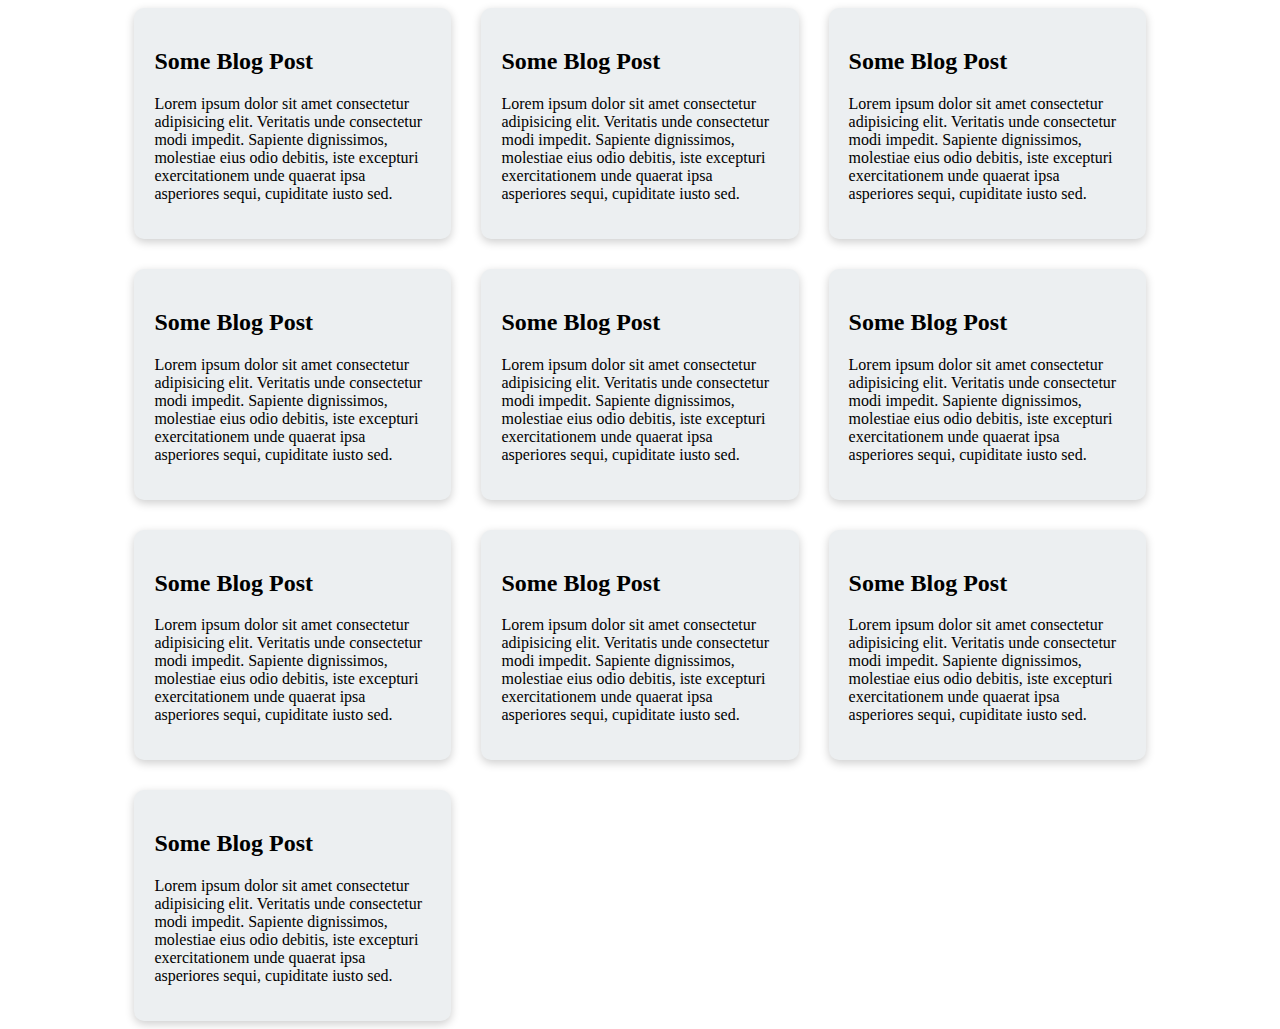
<file: Auto-fit/index.html>
<!DOCTYPE html>
<html lang="en">
<head>
    <meta charset="UTF-8">
    <meta name="viewport" content="width=device-width, initial-scale=1.0">
    <title>Auto-fit</title>
    <link rel="stylesheet" href="style.css">
</head>
<body>
    <div id="container">
        <div class="card">
            <h2>Some Blog Post</h2>
            <p>Lorem ipsum dolor sit amet consectetur adipisicing elit. Veritatis unde consectetur modi
                impedit. Sapiente dignissimos, molestiae eius odio debitis, iste excepturi exercitationem unde quaerat
                ipsa
                asperiores sequi, cupiditate iusto sed.</p>
        </div>
        <div class="card">
            <h2>Some Blog Post</h2>
            <p>Lorem ipsum dolor sit amet consectetur adipisicing elit. Veritatis unde consectetur modi
                impedit. Sapiente dignissimos, molestiae eius odio debitis, iste excepturi exercitationem unde quaerat
                ipsa
                asperiores sequi, cupiditate iusto sed.</p>
        </div>
        <div class="card">
            <h2>Some Blog Post</h2>
            <p>Lorem ipsum dolor sit amet consectetur adipisicing elit. Veritatis unde consectetur modi
                impedit. Sapiente dignissimos, molestiae eius odio debitis, iste excepturi exercitationem unde quaerat
                ipsa
                asperiores sequi, cupiditate iusto sed.</p>
        </div>
        <div class="card">
            <h2>Some Blog Post</h2>
            <p>Lorem ipsum dolor sit amet consectetur adipisicing elit. Veritatis unde consectetur modi
                impedit. Sapiente dignissimos, molestiae eius odio debitis, iste excepturi exercitationem unde quaerat
                ipsa
                asperiores sequi, cupiditate iusto sed.</p>
        </div>
        <div class="card">
            <h2>Some Blog Post</h2>
            <p>Lorem ipsum dolor sit amet consectetur adipisicing elit. Veritatis unde consectetur modi
                impedit. Sapiente dignissimos, molestiae eius odio debitis, iste excepturi exercitationem unde quaerat
                ipsa
                asperiores sequi, cupiditate iusto sed.</p>
        </div>
        <div class="card">
            <h2>Some Blog Post</h2>
            <p>Lorem ipsum dolor sit amet consectetur adipisicing elit. Veritatis unde consectetur modi
                impedit. Sapiente dignissimos, molestiae eius odio debitis, iste excepturi exercitationem unde quaerat
                ipsa
                asperiores sequi, cupiditate iusto sed.</p>
        </div>
        <div class="card">
            <h2>Some Blog Post</h2>
            <p>Lorem ipsum dolor sit amet consectetur adipisicing elit. Veritatis unde consectetur modi
                impedit. Sapiente dignissimos, molestiae eius odio debitis, iste excepturi exercitationem unde quaerat
                ipsa
                asperiores sequi, cupiditate iusto sed.</p>
        </div>
        <div class="card">
            <h2>Some Blog Post</h2>
            <p>Lorem ipsum dolor sit amet consectetur adipisicing elit. Veritatis unde consectetur modi
                impedit. Sapiente dignissimos, molestiae eius odio debitis, iste excepturi exercitationem unde quaerat
                ipsa
                asperiores sequi, cupiditate iusto sed.</p>
        </div>
        <div class="card">
            <h2>Some Blog Post</h2>
            <p>Lorem ipsum dolor sit amet consectetur adipisicing elit. Veritatis unde consectetur modi
                impedit. Sapiente dignissimos, molestiae eius odio debitis, iste excepturi exercitationem unde quaerat
                ipsa
                asperiores sequi, cupiditate iusto sed.</p>
        </div>
        <div class="card">
            <h2>Some Blog Post</h2>
            <p>Lorem ipsum dolor sit amet consectetur adipisicing elit. Veritatis unde consectetur modi
                impedit. Sapiente dignissimos, molestiae eius odio debitis, iste excepturi exercitationem unde quaerat
                ipsa
                asperiores sequi, cupiditate iusto sed.</p>
        </div>

    </div>
</body>
</html>
</file>
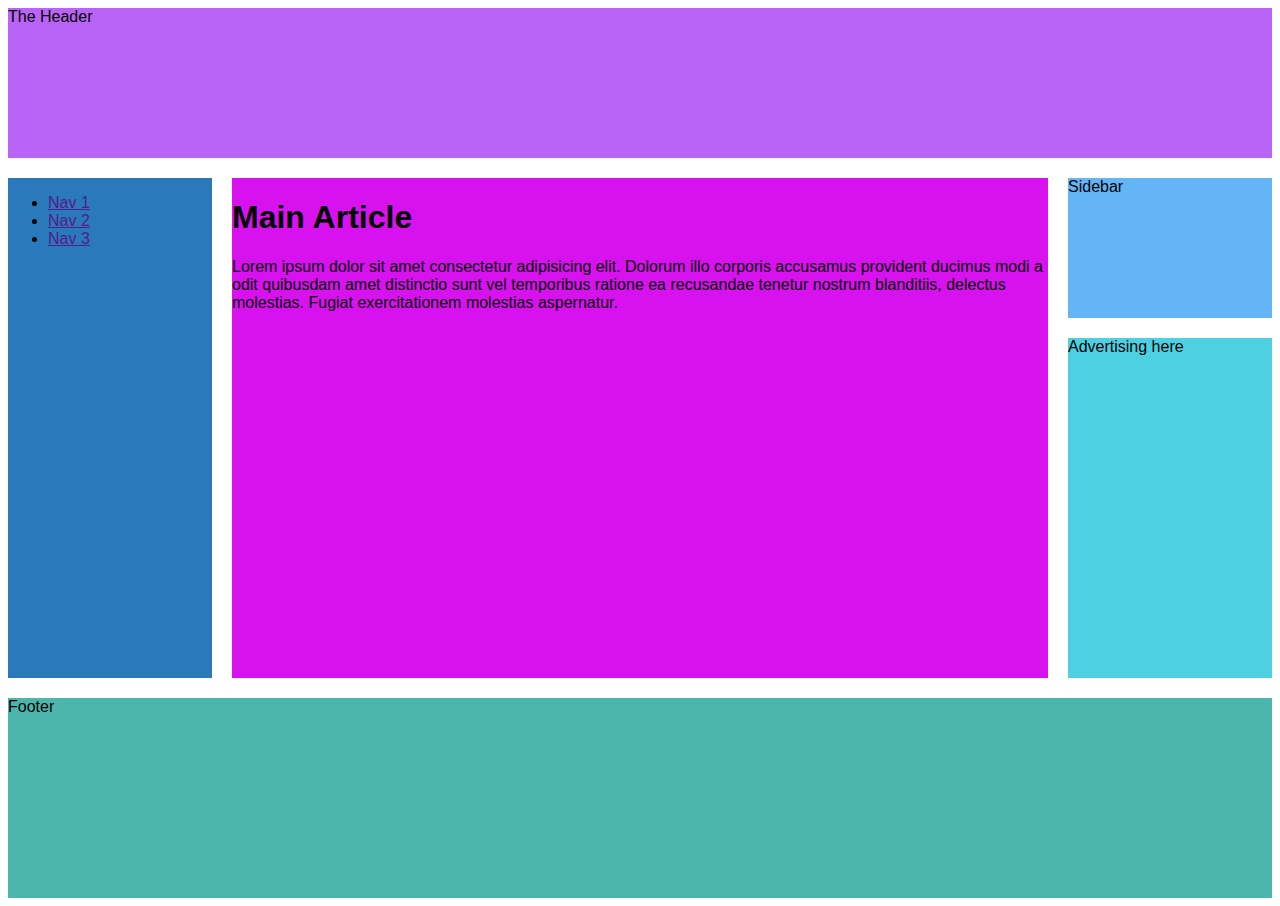
<file: Example Layout/index.html>
<!DOCTYPE html>
<html lang="en">
<head>
    <meta charset="UTF-8">
    <meta name="viewport" content="width=device-width, initial-scale=1.0">
    <title>Example Layout</title>
    <link rel="stylesheet" href="style.css">
</head>
<body class="container">
    <header class="header">The Header</header>

    <nav class="navbar">
        <ul>
            <li><a href="">Nav 1</a></li>
            <li><a href="">Nav 2</a></li>
            <li><a href="">Nav 3</a></li>
        </ul>
    </nav>

    <article class="content">
        <h1>Main Article</h1>
        <p>Lorem ipsum dolor sit amet consectetur adipisicing elit. Dolorum illo corporis accusamus provident ducimus modi a odit quibusdam amet distinctio sunt vel temporibus ratione ea recusandae tenetur nostrum blanditiis, delectus molestias. Fugiat exercitationem molestias aspernatur.</p>
    </article>

    <aside class="sidebar">Sidebar</aside>

    <div class="add">Advertising here</div>

    <footer class="footer">Footer</footer>
</body>
</html>
</file>
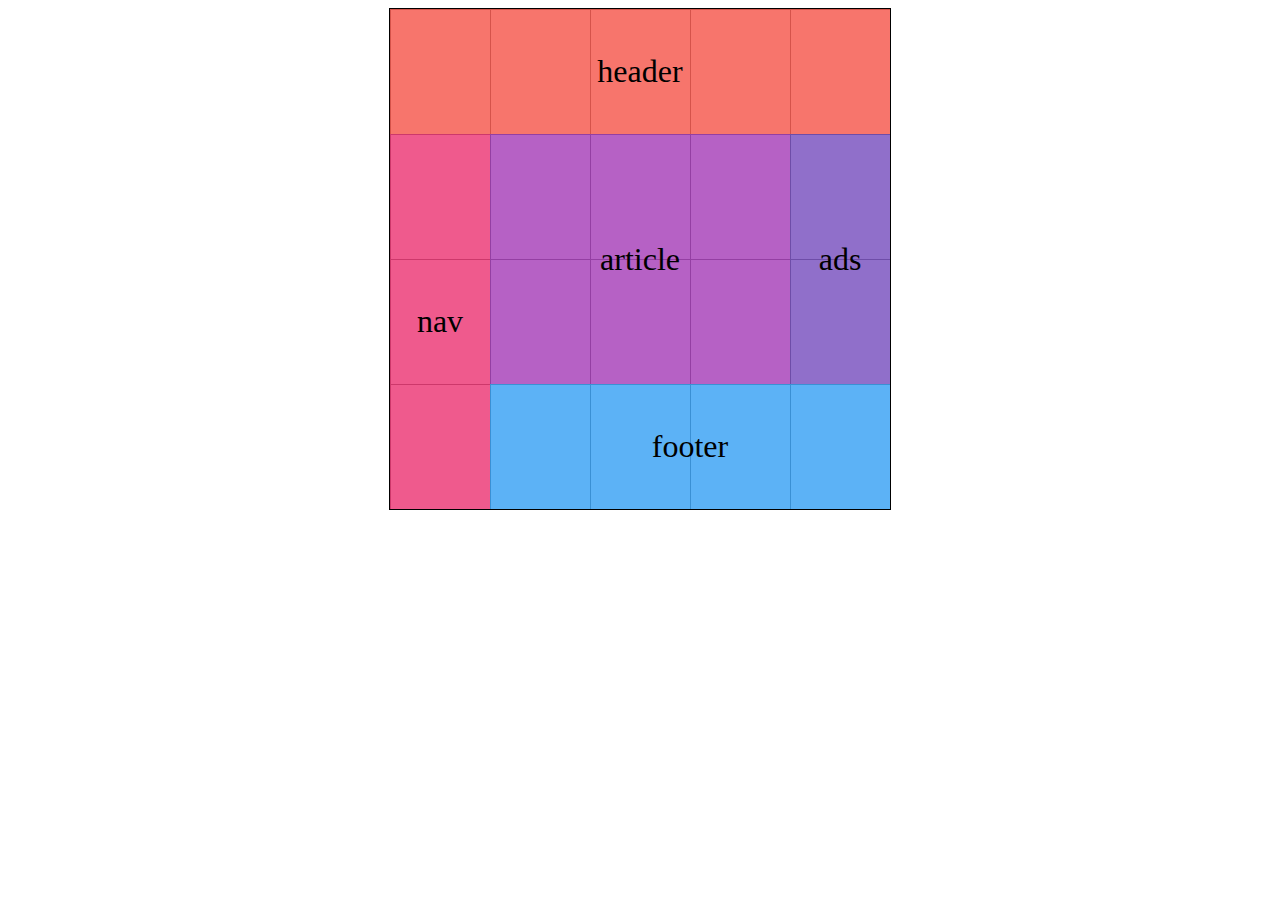
<file: Grid Areas/index.html>
<!DOCTYPE html>
<html lang="en">
<head>
    <meta charset="UTF-8">
    <meta name="viewport" content="width=device-width, initial-scale=1.0">
    <title>Document</title>
    <link rel="stylesheet" href="style.css">
</head>
<body>
    <div id="container">
        <header class="header">header</header>
        <nav class="nav">nav</nav>
        <main class="article">article</main>
        <div class="ads">ads</div>
        <footer class="footer">footer</footer>
    </div>
</body>
</html>
</file>
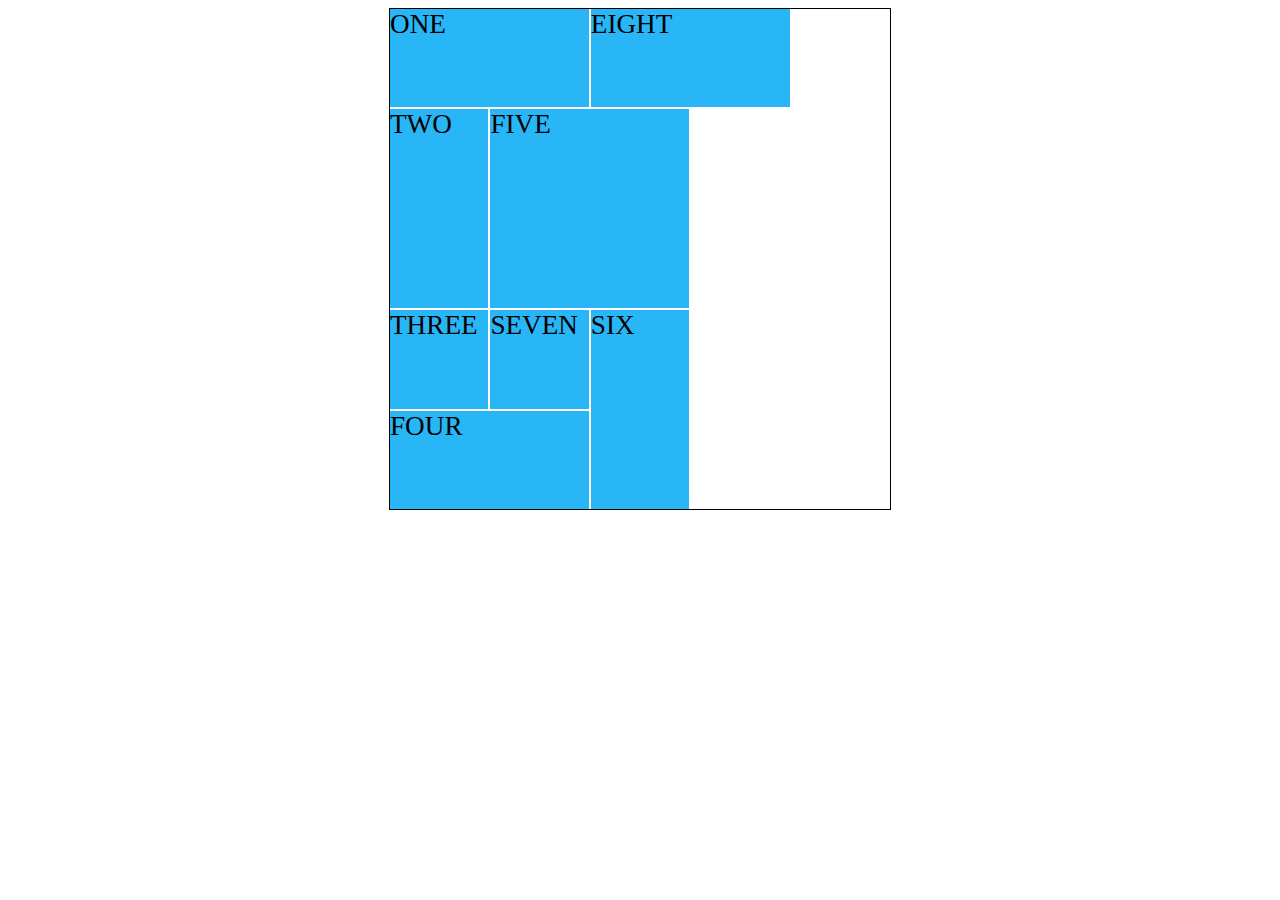
<file: Grid auto flow/index.html>
<!DOCTYPE html>
<html lang="en">
<head>
    <meta charset="UTF-8">
    <meta name="viewport" content="width=device-width, initial-scale=1.0">
    <title>Grid auto flow</title>
    <link rel="stylesheet" href="style.css">
</head>
<body>
    <div id="container">
        <div class="box wide ">ONE</div>
        <div class="box tall ">TWO </div>
        <div class="box">THREE</div>
        <div class="box wide">FOUR</div>
        <div class="box wide tall">FIVE</div>
        <div class="box tall">SIX</div>
        <div class="box">SEVEN</div>
        <div class="box wide">EIGHT</div>
    </div>
</body>
</html>
</file>
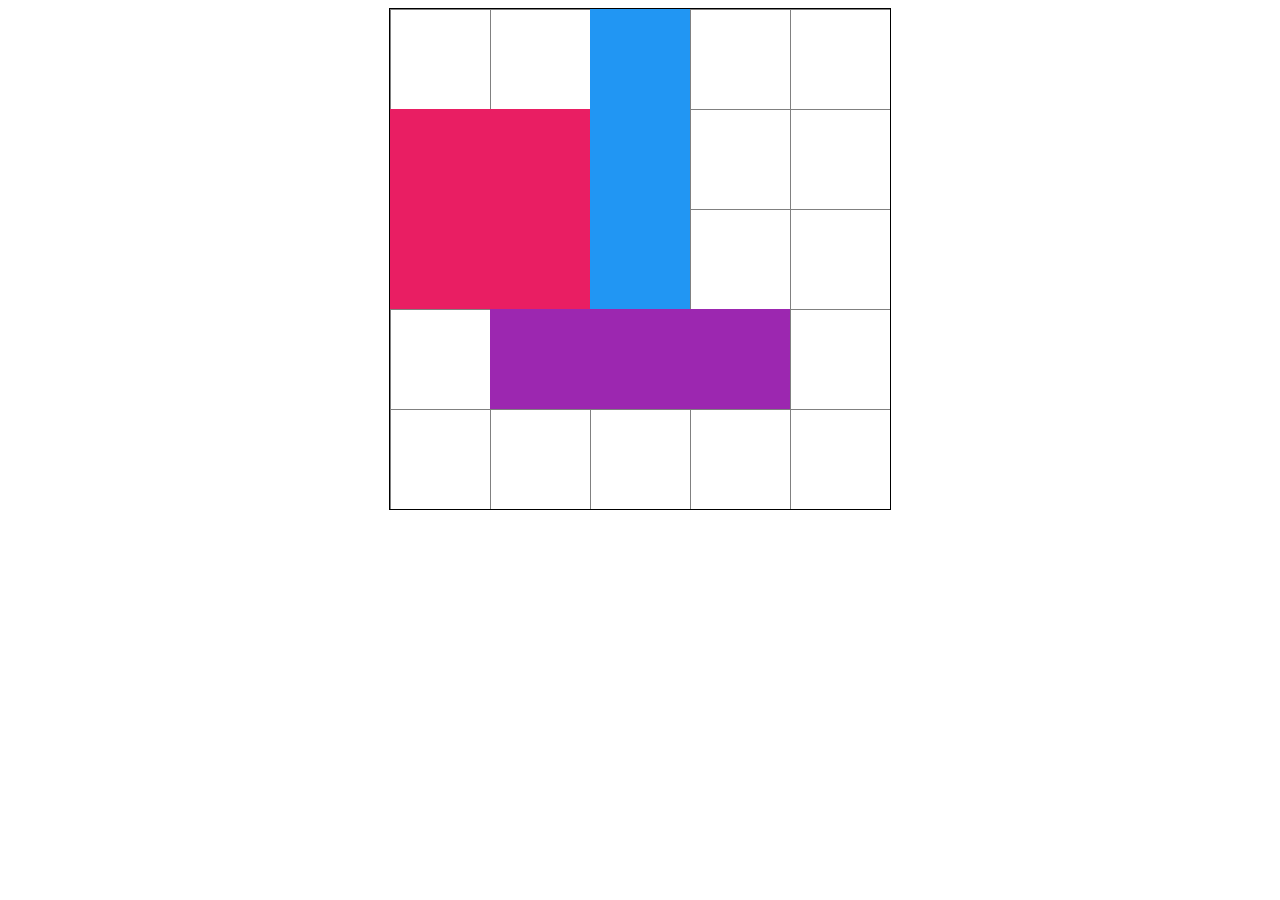
<file: Grid row and grid column/index.html>
<!DOCTYPE html>
<html lang="en">
<head>
    <meta charset="UTF-8">
    <meta name="viewport" content="width=device-width, initial-scale=1.0">
    <title>Grid row and grid column</title>
    <link rel="stylesheet" href="style.css">
</head>
<body>
    <div id="container">
        <div id="pinkbox"></div>
        <div id="purplebox"></div>
        <div id="bluebox"></div>
    </div>
</body>
</html>
</file>
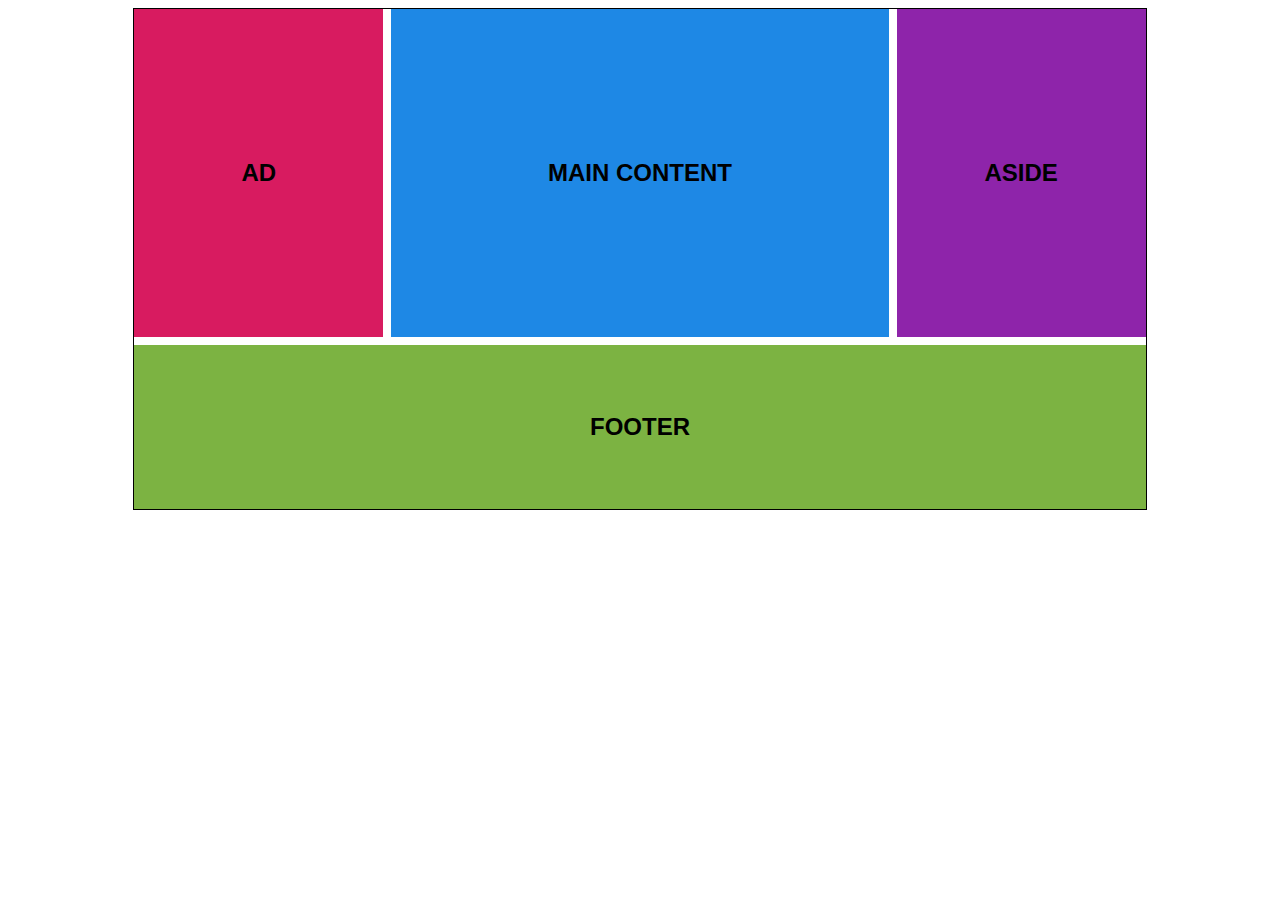
<file: Responsive Grid Areas/index.html>
<!DOCTYPE html>
<html lang="en">
<head>
    <meta charset="UTF-8">
    <meta name="viewport" content="width=device-width, initial-scale=1.0">
    <title>Responsive Grid Areas</title>
    <link rel="stylesheet" href="style.css">
</head>
<body>
    <div id="container">
        <div class="ad">AD</div>
        <main class="main">MAIN CONTENT</main>
        <aside class="aside">ASIDE</aside>
        <footer class="footer">FOOTER</footer>
    </div>
</body>
</html>
</file>
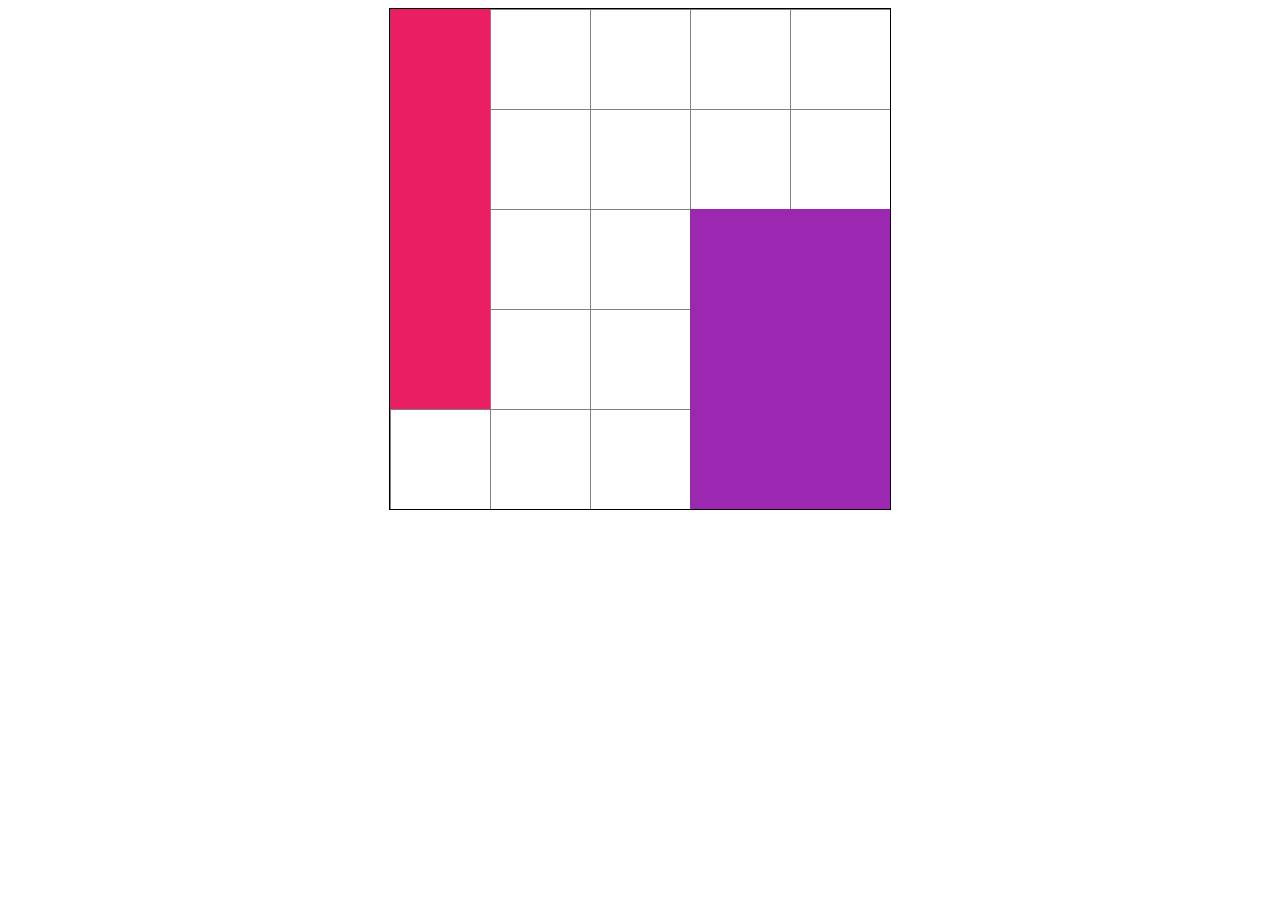
<file: Span/index.html>
<!DOCTYPE html>
<html lang="en">
<head>
    <meta charset="UTF-8">
    <meta name="viewport" content="width=device-width, initial-scale=1.0">
    <title>Span</title>
    <link rel="stylesheet" href="style.css">
</head>
<body>
    <div id="container">
        <div id="pinkbox"></div>
        <div id="purplebox"></div>
    </div>
</body>
</html>
</file>
<file: Auto-fit/style.css>
.card {
    background-color: #eceff1;
    border-radius: 10px;
    padding: 20px;
    box-shadow: 0 3px 10px rgb(0 0 0 / 0.2);
  }
  
  #container {
    margin: 0 auto;
    width: 80%;
    display: grid;
    gap: 30px;
    
    grid-template-columns: repeat(auto-fit, minmax(250px, 1fr));
  }
</file>
<file: Example Layout/style.css>
body {
    font-family: arial;
}

.container {
    display: grid;
    grid-gap: 20px;

    grid-template-areas:
        "header"
        "nav"
        "content"
        "sidebar"
        "ad"
        "footer";

}

/* background colors and heights left out */
.header {
    grid-area: header;
    background-color: #b964f6;
    min-height: 150px;
}

.navbar {
    grid-area: nav;
    background-color: #2979bb;
    min-height: 100px;
}

.content {
    grid-area: content;
    background-color: #d812ee;
    min-height: 500px;
}

.sidebar {
    grid-area: sidebar;
    background-color: #64b5f6;
    min-height: 100px;
}

.add {
    grid-area: ad;
    background-color: #4dd0e1;
    min-height: 300px;
}

.footer {
    grid-area: footer;
    background-color: #4db6ac;
    min-height: 200px;
}

@media (min-width: 700px) {
    .container {
        grid-template-columns: 1fr 3fr;

        grid-template-areas:
            "header header"
            "nav nav"
            "sidebar content"
            "ad footer";
    }
}

@media (min-width: 1200px) {
    .container {
        grid-template-columns: 1fr 4fr 1fr;

        grid-template-areas:
            "header header header"
            "nav content sidebar"
            "nav content ad"
            "footer footer footer";
    }
}
</file>
<file: Grid Areas/style.css>
#container>* {
    font-size: 2em;
    display: flex;
    justify-content: center;
    align-items: center;
}

#container {
    margin: 0 auto;
    width: 500px;
    height: 500px;
    border: 1px solid black;
    background-size: 100px 125px;
    background-image: linear-gradient(to right, grey 1px, transparent 1px),
        linear-gradient(to bottom, grey 1px, transparent 1px);
}

#container {
    display: grid;
    grid-template-columns: repeat(5, 1fr);
    grid-template-rows: repeat(4, 1fr);
    grid-template-areas:
        "header header header header header"
        "nav article article article ads"
        "nav article article article ads"
        "nav footer footer footer footer";
}

.header {
    background-color: #f44336bb;
    grid-area: header;
}

.nav {
    background-color: #e91e63bb;
    grid-area: nav;
}

.article {
    background-color: #9c27b0bb;
    grid-area: article;
}

.ads {
    background-color: #673ab7bb;
    grid-area: ads;
}

.footer {
    background-color: #2196f3bb;
    grid-area: footer;
}
</file>
<file: Grid auto flow/style.css>
body {
    display: flex;
    flex-direction: column;
    align-items: center;
}

.box {
    background-color: #29b6f6;
    font-size: 1.7em;
}

.wide {
    grid-column: span 2;
}

.tall {
    grid-row: span 2;
}

#container {
    margin: 0 auto;
    width: 500px;
    height: 500px;
    border: 1px solid black;

    display: grid;
    grid-template-columns: repeat(5, 1fr);
    grid-template-rows: repeat(5, 1fr);
    gap: 2px;
    grid-auto-flow: column dense;
}
</file>
<file: Grid row and grid column/style.css>
.box {
    border: 1px solid black;
    background-color: #6a1b9a;
}

#container {
    margin: 0 auto;
    width: 500px;
    height: 500px;
    border: 1px solid black;
    background-size: 100px 100px;
    background-image: linear-gradient(to right, grey 1px, transparent 1px),
        linear-gradient(to bottom, grey 1px, transparent 1px);

    display: grid;
    grid-template-columns: repeat(5, 1fr);
    grid-template-rows: repeat(5, 1fr);
}

#pinkbox {
    background-color: #e91e63;
    grid-row: 2 / 4;
    grid-column: 1 / 3;
}

#purplebox {
    background-color: #9c27b0;
    grid-column: 2 / 5;
    grid-row: 4;
}

#bluebox {
    background-color: #2196f3;
    grid-column-start: 3;
    grid-row: 1/4;
}
</file>
<file: Responsive Grid Areas/style.css>
#container>* {
    display: flex;
    font-size: 1.5em;
    text-align: center;
    justify-content: center;
    align-items: center;
    font-family: sans-serif;
    font-weight: bold;
}

#container {
    margin: 0 auto;
    width: 80%;
    height: 500px;
    border: 1px solid black;

    display: grid;
    grid-template-columns: 1fr 2fr 1fr;
    grid-template-rows: 2fr 1fr;
    grid-template-areas:
        "ad main aside"
        "footer footer footer";
    gap: 8px;
}

.main {
    grid-area: main;
    background-color: #1e88e5;
}

.ad {
    grid-area: ad;
    background-color: #d81b60;
}

.aside {
    grid-area: aside;
    background-color: #8e24aa;
}

.footer {
    grid-area: footer;
    background-color: #7cb342;
}

@media (max-width: 700px) {
    #container {
        grid-template-areas:
            "main main aside"
            "ad footer footer";
    }
}
</file>
<file: Span/style.css>
#container {
    margin: 0 auto;
    width: 500px;
    height: 500px;
    border: 1px solid black;
    background-size: 100px 100px;
    background-image: linear-gradient(to right, grey 1px, transparent 1px),
      linear-gradient(to bottom, grey 1px, transparent 1px);
  
    display: grid;
    grid-template-columns: repeat(5, 1fr);
    grid-template-rows: repeat(5, 1fr);
  }
  
  #pinkbox {
    background-color: #e91e63;
    grid-row: span 4;
  }
  #purplebox {
    background-color: #9c27b0;
    grid-column: 4 / span 2;
    grid-row: 3 / span 3;
  }
</file>
